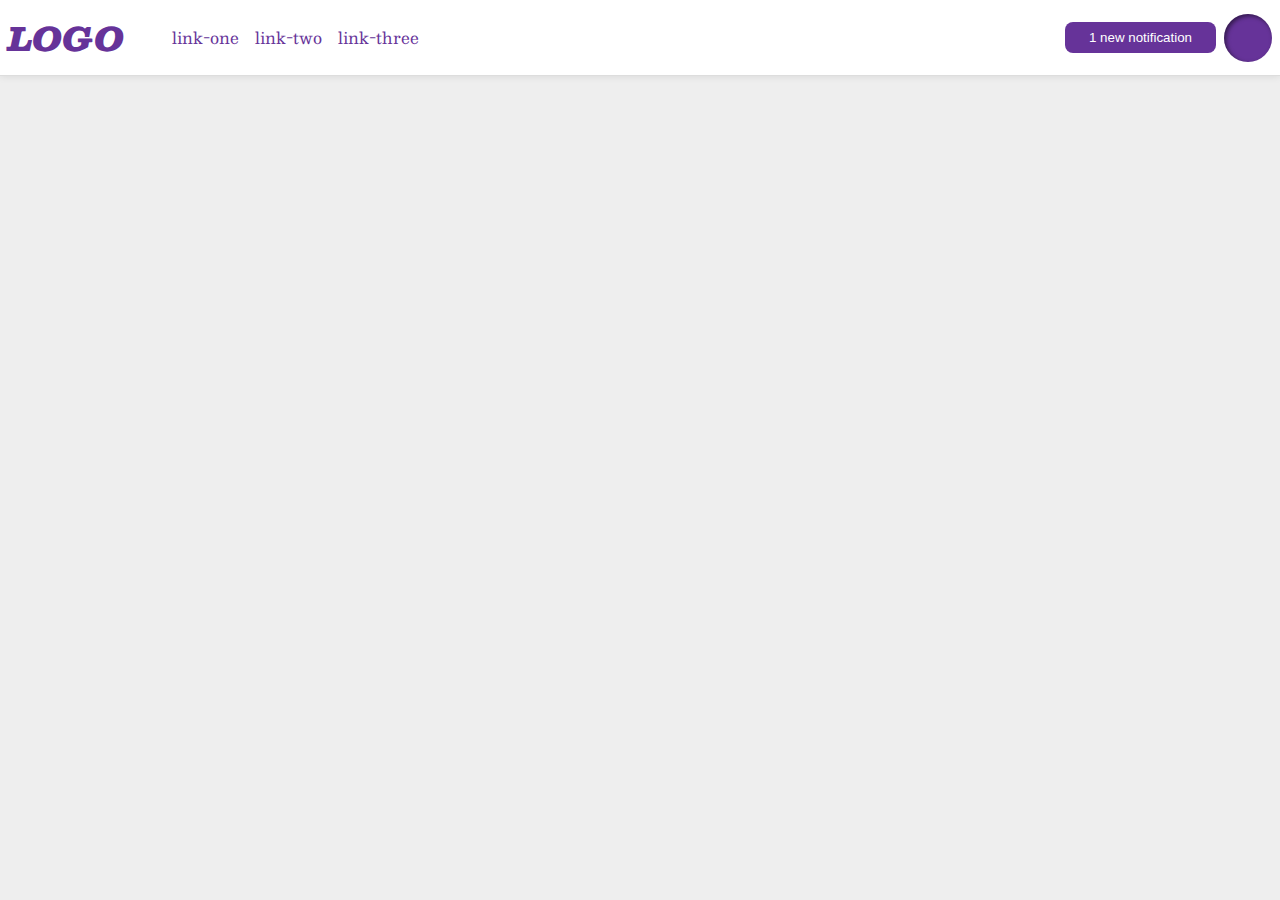
<file: flex/03-flex-header-2/index.html>
<!DOCTYPE html>
<html lang="en">
<head>
  <meta charset="UTF-8">
  <meta http-equiv="X-UA-Compatible" content="IE=edge">
  <meta name="viewport" content="width=device-width, initial-scale=1.0">
  <title>Flex Header 2</title>
  <link rel="stylesheet" href="style.css">
</head>
<body>
  <div class="header">
    <div class="left">
      <div class="logo">
        LOGO
      </div>
      <ul class="links">
        <li><a href="google.com">link-one</a></li>
        <li><a href="google.com">link-two</a></li>
        <li><a href="google.com">link-three</a></li>
      </ul>
    </div>
    <div class="right">
      <button class="notifications">
        1 new notification
      </button>
      <div class="profile-image"></div>
    </div>
  </div>
</body>
</html>
</file>
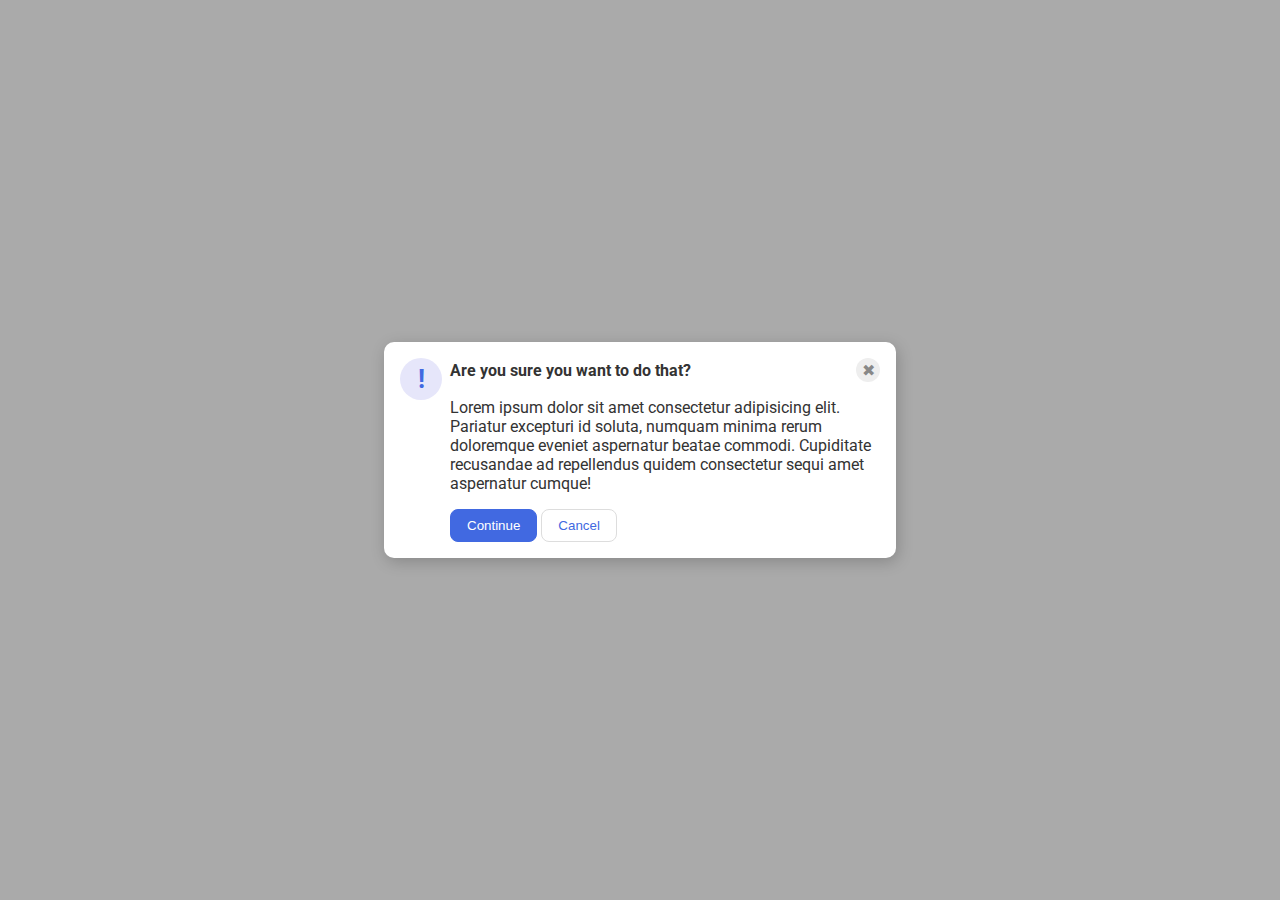
<file: flex/05-flex-modal/index.html>
<!DOCTYPE html>
<html lang="en">
<head>
  <meta charset="UTF-8">
  <meta http-equiv="X-UA-Compatible" content="IE=edge">
  <meta name="viewport" content="width=device-width, initial-scale=1.0">
  <link rel="stylesheet" href="style.css">
  <title>Modal</title>
</head>
<body>
  <div class="modal">
    <div class="icon">!</div>
    <div class="container">
        <div class="header">Are you sure you want to do that?
          <div class="close-button">✖</div>
      </div>
      <div class="text">Lorem ipsum dolor sit amet consectetur adipisicing elit. Pariatur excepturi id soluta, numquam minima rerum doloremque eveniet aspernatur beatae commodi. Cupiditate recusandae ad repellendus quidem consectetur sequi amet aspernatur cumque!</div>
      <div class="buttonSection">
        <button class="continue">Continue</button>
        <button class="cancel">Cancel</button>
      </div>
    </div>
  </div>
</body>
</html>
</file>
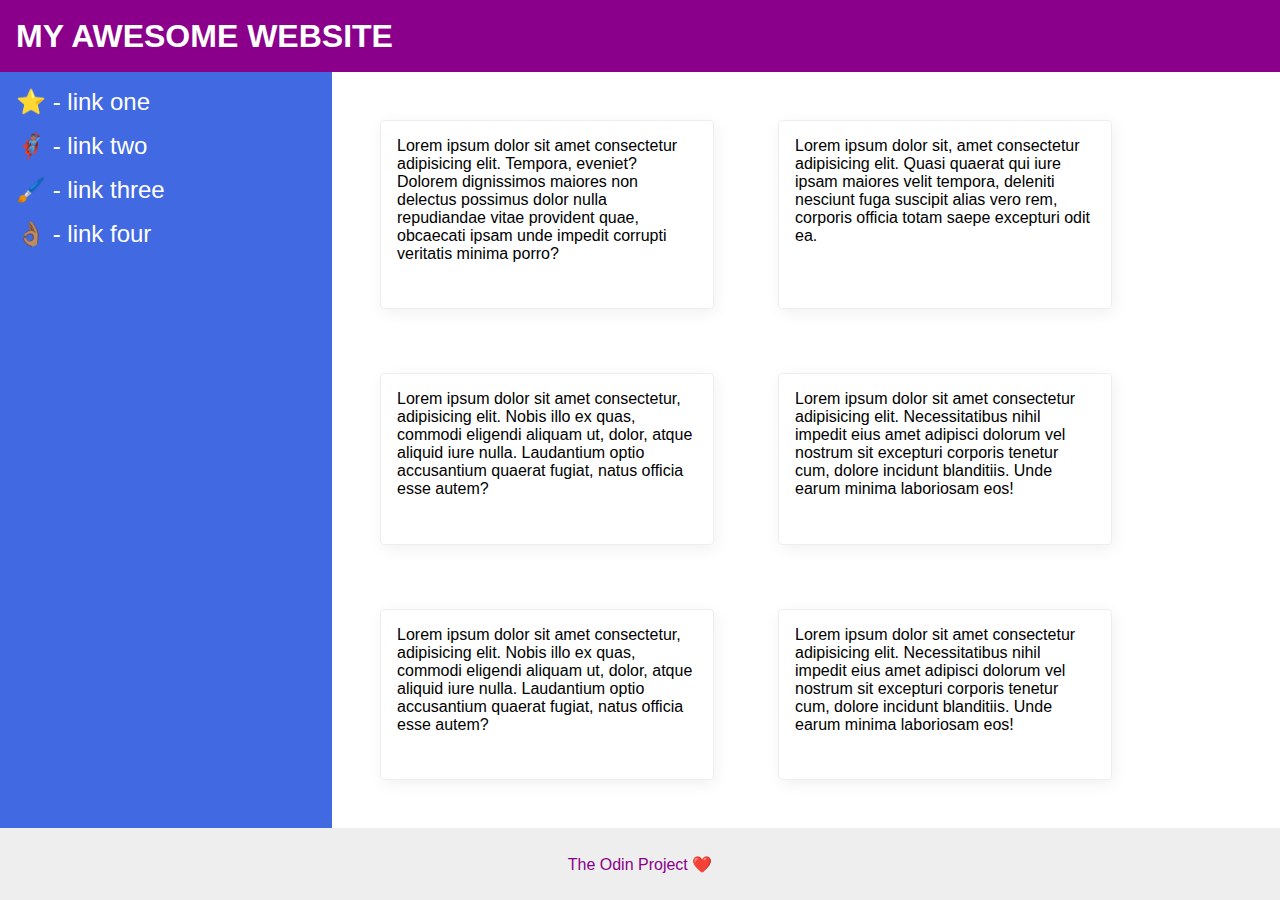
<file: flex/07-flex-layout-2/index.html>
<!DOCTYPE html>
<html lang="en">
<head>
  <meta charset="UTF-8">
  <meta http-equiv="X-UA-Compatible" content="IE=edge">
  <meta name="viewport" content="width=device-width, initial-scale=1.0">
  <title>The Holy Grail</title>
  <link rel="stylesheet" href="style.css">
</head>
<body>
  <div class="header">
    MY AWESOME WEBSITE
  </div>
  
  <div class="main">

    <div class="sidebar">
      <ul>
        <li><a href="google.com">⭐ - link one</a></li>
        <li><a href="google.com">🦸🏽‍♂️ - link two</a></li>
        <li><a href="google.com">🖌️ - link three</a></li>
        <li><a href="google.com">👌🏽 - link four</a></li>
      </ul>
    </div>
    <div class="mainContent">
      <div class="card">Lorem ipsum dolor sit amet consectetur adipisicing elit. Tempora, eveniet? Dolorem dignissimos maiores non delectus possimus dolor nulla repudiandae vitae provident quae, obcaecati ipsam unde impedit corrupti veritatis minima porro?</div>
      <div class="card">Lorem ipsum dolor sit, amet consectetur adipisicing elit. Quasi quaerat qui iure ipsam maiores velit tempora, deleniti nesciunt fuga suscipit alias vero rem, corporis officia totam saepe excepturi odit ea.</div>
      <div class="card">Lorem ipsum dolor sit amet consectetur, adipisicing elit. Nobis illo ex quas, commodi eligendi aliquam ut, dolor, atque aliquid iure nulla. Laudantium optio accusantium quaerat fugiat, natus officia esse autem?</div>
      <div class="card">Lorem ipsum dolor sit amet consectetur adipisicing elit. Necessitatibus nihil impedit eius amet adipisci dolorum vel nostrum sit excepturi corporis tenetur cum, dolore incidunt blanditiis. Unde earum minima laboriosam eos!</div>
      <div class="card">Lorem ipsum dolor sit amet consectetur, adipisicing elit. Nobis illo ex quas, commodi eligendi aliquam ut, dolor, atque aliquid iure nulla. Laudantium optio accusantium quaerat fugiat, natus officia esse autem?</div>
      <div class="card">Lorem ipsum dolor sit amet consectetur adipisicing elit. Necessitatibus nihil impedit eius amet adipisci dolorum vel nostrum sit excepturi corporis tenetur cum, dolore incidunt blanditiis. Unde earum minima laboriosam eos!</div>
    </div>

  </div>

  <div class="footer">
    The Odin Project ❤️
  </div>
</body>
</html>
</file>
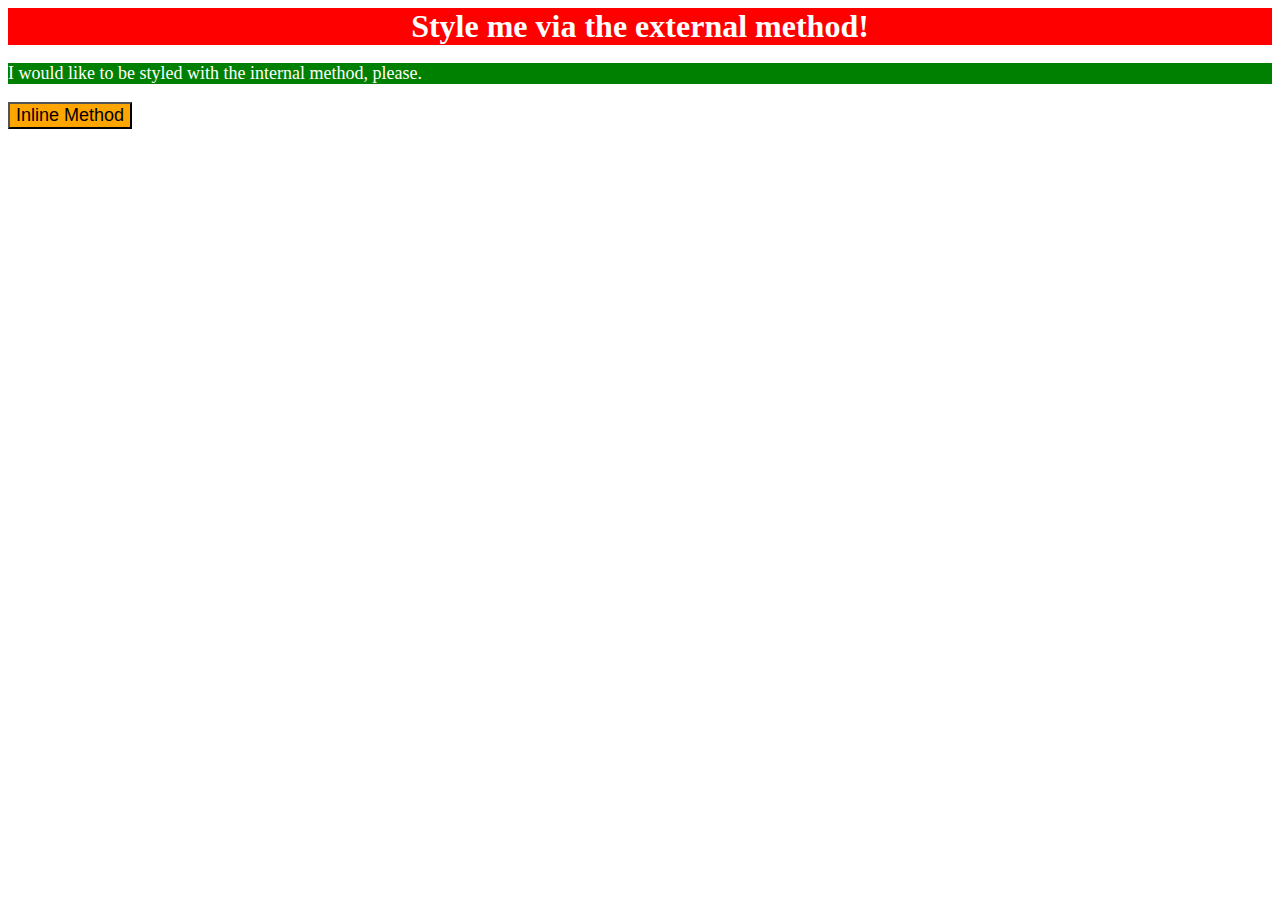
<file: foundations/01-css-methods/index.html>
<!DOCTYPE html>
<html lang="en">
<head>
  <meta charset="UTF-8">
  <meta http-equiv="X-UA-Compatible" content="IE=edge">
  <meta name="viewport" content="width=device-width, initial-scale=1.0">
  <link rel="stylesheet" href="styles.css">
  <title>Methods for Adding CSS</title>
  
  <style>
    p {
      background-color: green;
      color: white;
      font-size: 18px;
    }
  </style>
</head>
<body>
  <div>Style me via the external method!</div>
  <p>I would like to be styled with the internal method, please.</p>
  <button style="background-color: orange; font-size: 18px;">Inline Method</button>
</body>
</html>


<!-- * `div`: a red background, white text, a font size of 32px, center aligned, and bold
* `p`: a green background, white text, and a font size of 18px
* `button`: an orange background and a font size of 18px -->
</file>
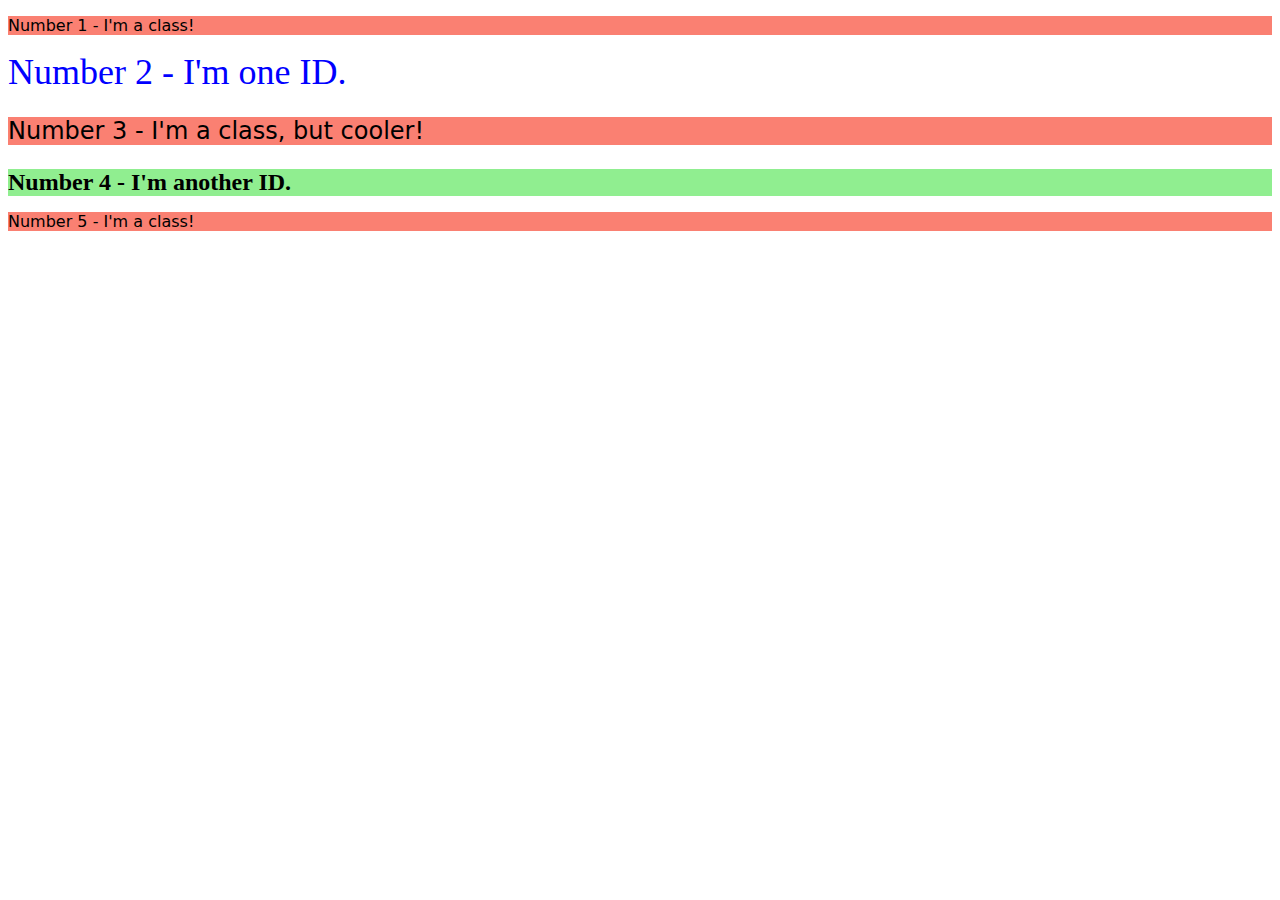
<file: foundations/02-class-id-selectors/index.html>
<!DOCTYPE html>
<html lang="en">
<head>
  <meta charset="UTF-8">
  <meta http-equiv="X-UA-Compatible" content="IE=edge">
  <meta name="viewport" content="width=device-width, initial-scale=1.0">
  <title>Class and ID Selectors</title>
  <link rel="stylesheet" href="style.css">
</head>
<body>
  <p class="class">Number 1 - I'm a class!</p>
  <div id="two">Number 2 - I'm one ID.</div>
  <p class="class" id="three">Number 3 - I'm a class, but cooler!</p>
  <div id="four">Number 4 - I'm another ID.</div>
  <p class="class">Number 5 - I'm a class!</p>
</body>
</html>
</file>
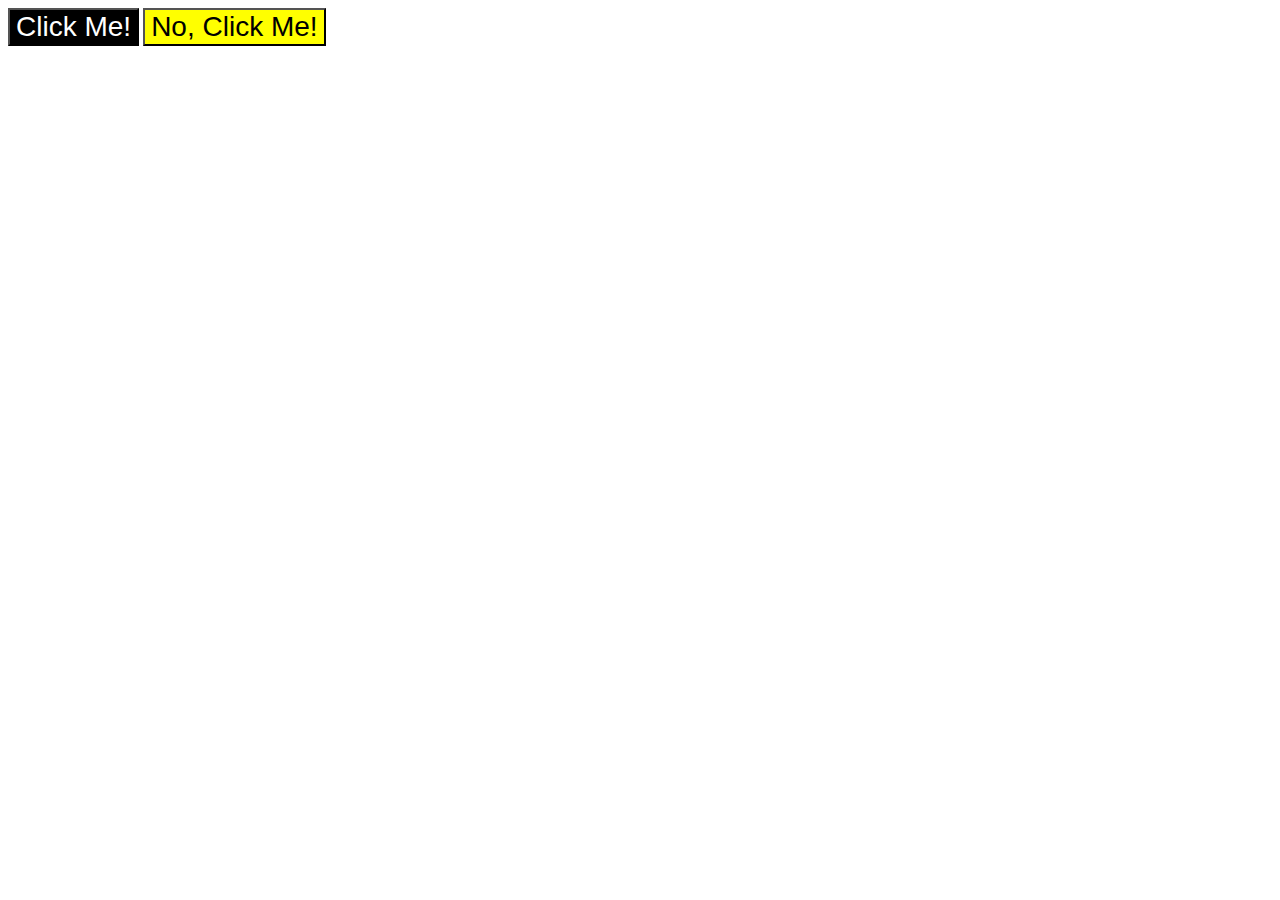
<file: foundations/03-grouping-selectors/index.html>
<!DOCTYPE html>
<html lang="en">
<head>
  <meta charset="UTF-8">
  <meta http-equiv="X-UA-Compatible" content="IE=edge">
  <meta name="viewport" content="width=device-width, initial-scale=1.0">
  <title>Grouping Selectors</title>
  <link rel="stylesheet" href="style.css">
</head>
<body>
  <button id="first">Click Me!</button>
  <button id="second">No, Click Me!</button>
</body>
</html>
</file>
<file: flex/03-flex-header-2/style.css>
/* this is some magical font-importing.  
you'll learn about it later. */
@import url('https://fonts.googleapis.com/css2?family=Besley:ital,wght@0,400;1,900&display=swap');

body {
  margin: 0;
  background: #eee;
  font-family: Besley, serif;
}

.header {
  background: white;
  border-bottom: 1px solid #ddd;
  box-shadow: 0 0 8px rgba(0,0,0,.1);
  display: flex;
  justify-content: space-between;
  padding: 8px;
}

.left, .right {
  display: flex;
  /* border: 1px solid red; */
  align-items: center;
  gap: 8px;
}

.profile-image {
  background: rebeccapurple;
  box-shadow: inset 2px 2px 4px rgba(0,0,0,.5);
  border-radius: 50%;
  width: 48px;
  height:  48px;
}

.logo {
  color: rebeccapurple;
  font-size: 32px;
  font-weight: 900;
  font-style: italic;
}

.links {
  display: flex;
  gap: 16px;
}

button {
  border: none;
  border-radius: 8px;
  background: rebeccapurple;
  color: white;
  padding: 8px 24px;
}

a {
  /* this removes the line under our links */
  text-decoration: none;
  color: rebeccapurple;
}

ul {
  list-style-type: none;
}
</file>
<file: flex/05-flex-modal/style.css>
@import url('https://fonts.googleapis.com/css2?family=Roboto:wght@400;700&display=swap');

html, body {
  height: 100%;
}

body {
  font-family: Roboto, sans-serif;
  margin: 0;
  background: #aaa;
  color: #333;
  /* I'll give you this one for free lol */
  display: flex;
  align-items: center;
  justify-content: center;
}

.modal {
  display: flex;
  background: white;
  width: 480px;
  border-radius: 10px;
  box-shadow: 2px 4px 16px rgba(0,0,0,.2);
  padding: 16px;
  gap: 8px;
}

.icon {
  color: royalblue;
  font-size: 26px;
  font-weight: 700;
  background: lavender;
  width: 42px;
  height: 42px;
  border-radius: 50%;
  display: flex;
  align-items: center;
  justify-content: center;
  flex: 0 0 auto;
}

.content {

}

.header {
  display: flex;
  justify-content: space-between;
  align-items: center;
  margin-bottom: 16px;
  font-weight: 700;
}

.close-button {
  background: #eee;
  border-radius: 50%;
  color: #888;
  font-weight: 400;
  font-size: 16px;
  height: 24px;
  width: 24px;
  display: flex;
  align-items: center;
  justify-content: center;
}

button {
  padding: 8px 16px;
  border-radius: 8px;
}

button.continue {
  background: royalblue;
  border: 1px solid royalblue;
  color: white;
}

.text {
  margin-bottom: 16px;
}

button.cancel {
  background: white;
  border: 1px solid #ddd;
  color: royalblue;
}
</file>
<file: flex/07-flex-layout-2/style.css>
body {
  font-family: -apple-system, BlinkMacSystemFont, 'Segoe UI', Roboto, Oxygen, Ubuntu, Cantarell, 'Open Sans', 'Helvetica Neue', sans-serif;
  margin: 0;
  min-height: 100vh;
  display: flex;
  flex-direction: column;
}

.main {
  display: flex;
  flex: 1;
}

.mainContent {
  display: flex;
  flex-wrap: wrap;
  padding: 32px;
  gap: 32px;
}

.card {
  margin: 16px;
  padding: 16px;
  width: 300px;
}

.header {
  height: 72px;
  background: darkmagenta;
  color: white;
  font-size: 32px;
  font-weight: 900;
  display: flex;
  align-items: center;
  padding-left: 16px;
}

.footer {
  height: 72px;
  background: #eee;
  color: darkmagenta;
  display: flex;
  justify-content: center;
  align-items: center;
}

.sidebar {
  width: 300px;
  flex-shrink: 0;
  background: royalblue;
  padding: 16px;
}

.card {
  border: 1px solid #eee;
  box-shadow: 2px 4px 16px rgba(0,0,0,.06);
  border-radius: 4px;
}

a {
  text-decoration: none;
  color: white;
  font-size: 24px;
}

ul {
  list-style-type: none;
  margin: 0;
  padding: 0;
}

li {
  margin-bottom: 16px;
}
</file>
<file: foundations/01-css-methods/styles.css>
div {
    color: white;
    background-color: red;
    font-size: 32px;
    font-weight: 700;
    text-align: center;
}
</file>
<file: foundations/02-class-id-selectors/style.css>
.class {
    background-color: salmon;
    font-family: Verdana, DejaVu Sans, sans-serif;
}

#two {
    color: blue;
    font-size: 36px;
}

#three {
    font-size: 24px;
}

#four {
    background-color: #90ee90;
    font-size: 24px;
    font-weight: 700;
}
</file>
<file: foundations/03-grouping-selectors/style.css>
button {
    font-size: 28px;
    font-family: Helvetica, 'Times New Roman', sans-serif;
}

#first {
    background-color: black;
    color: white;
}

#second {
    background-color: yellow;
}
</file>
